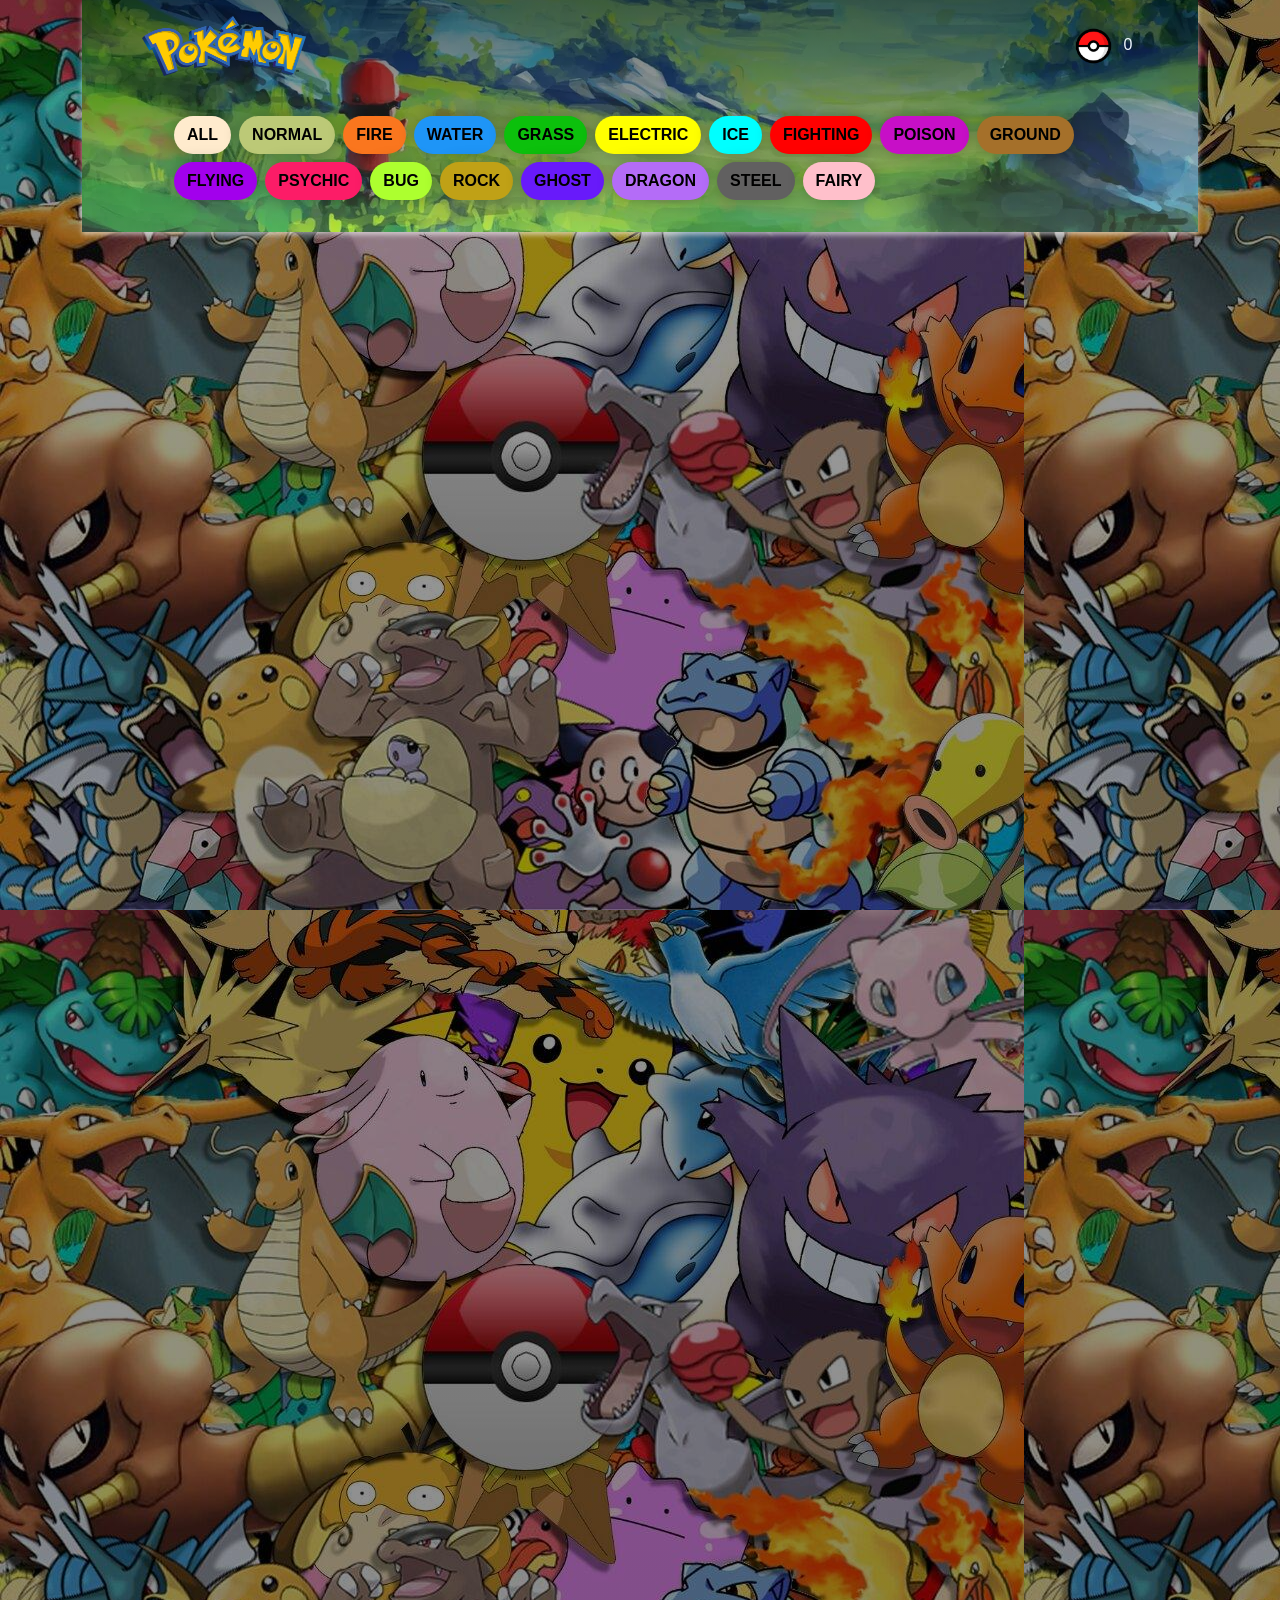
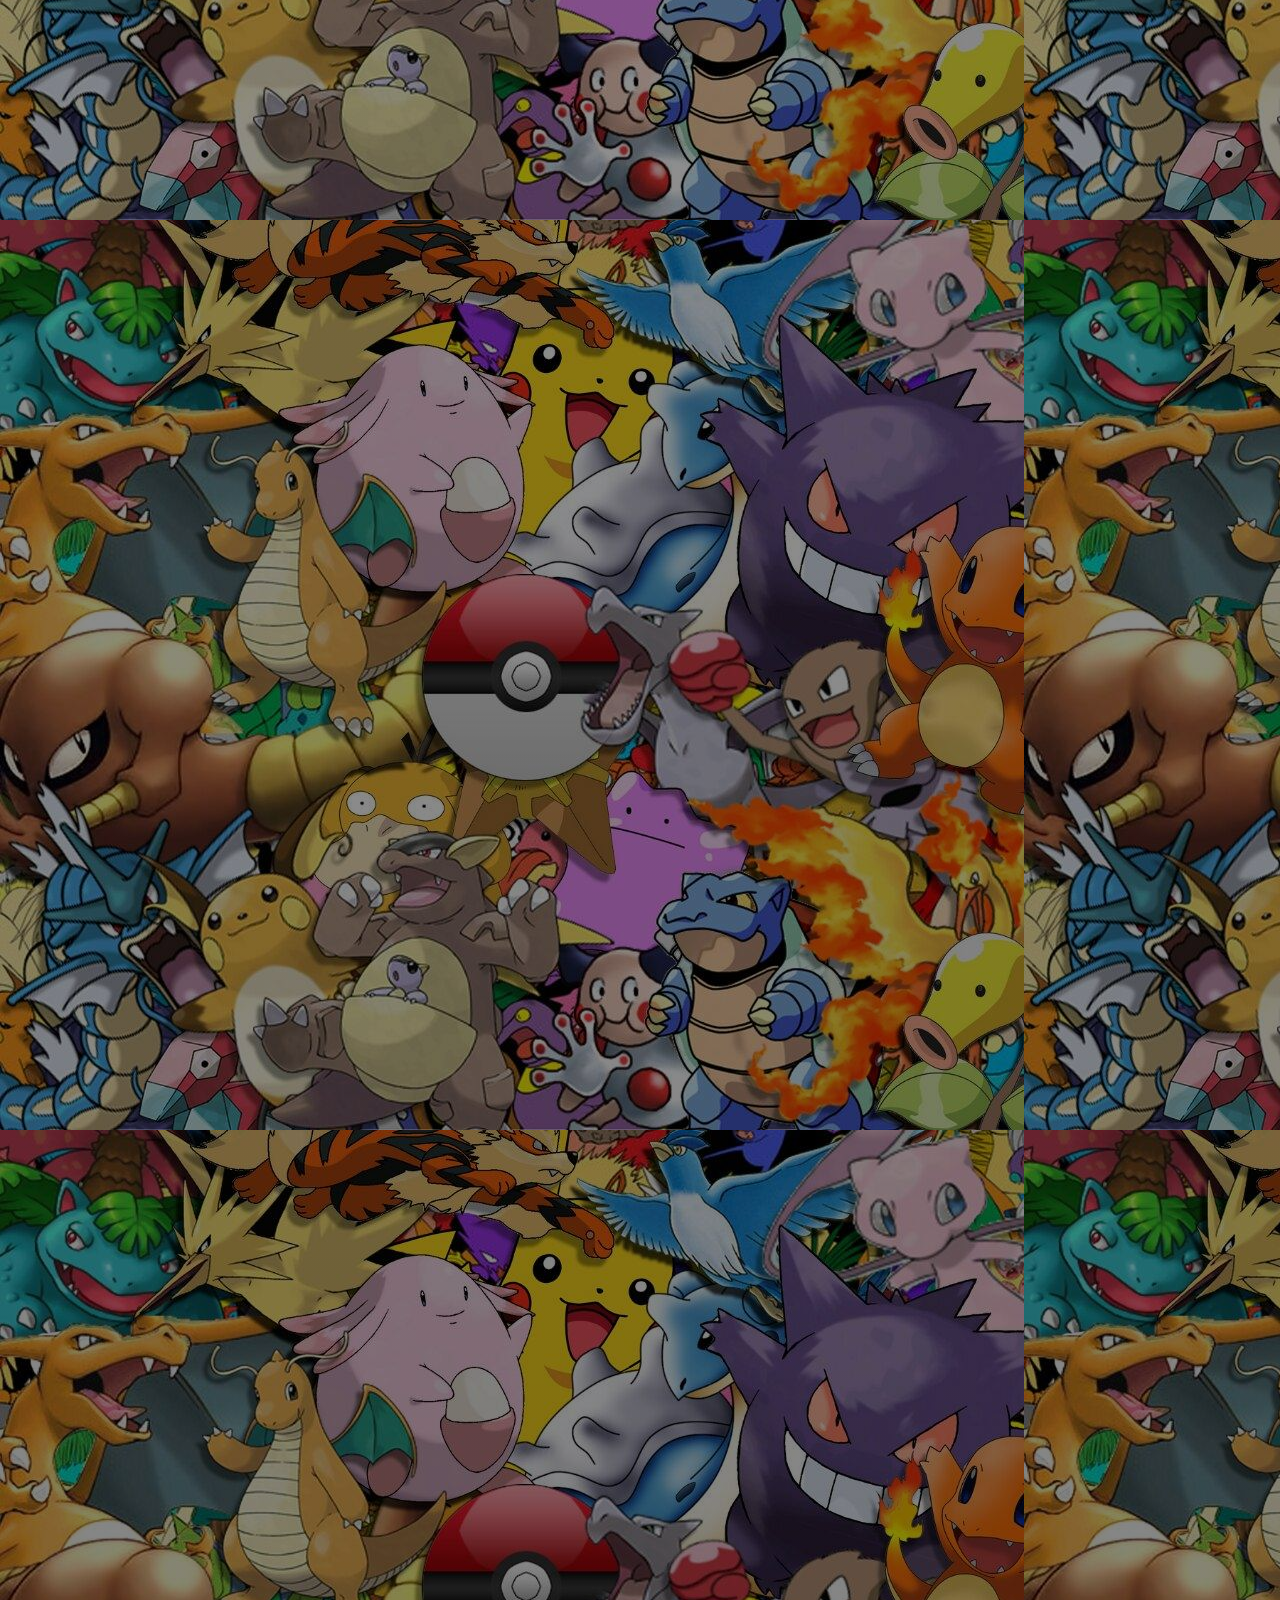
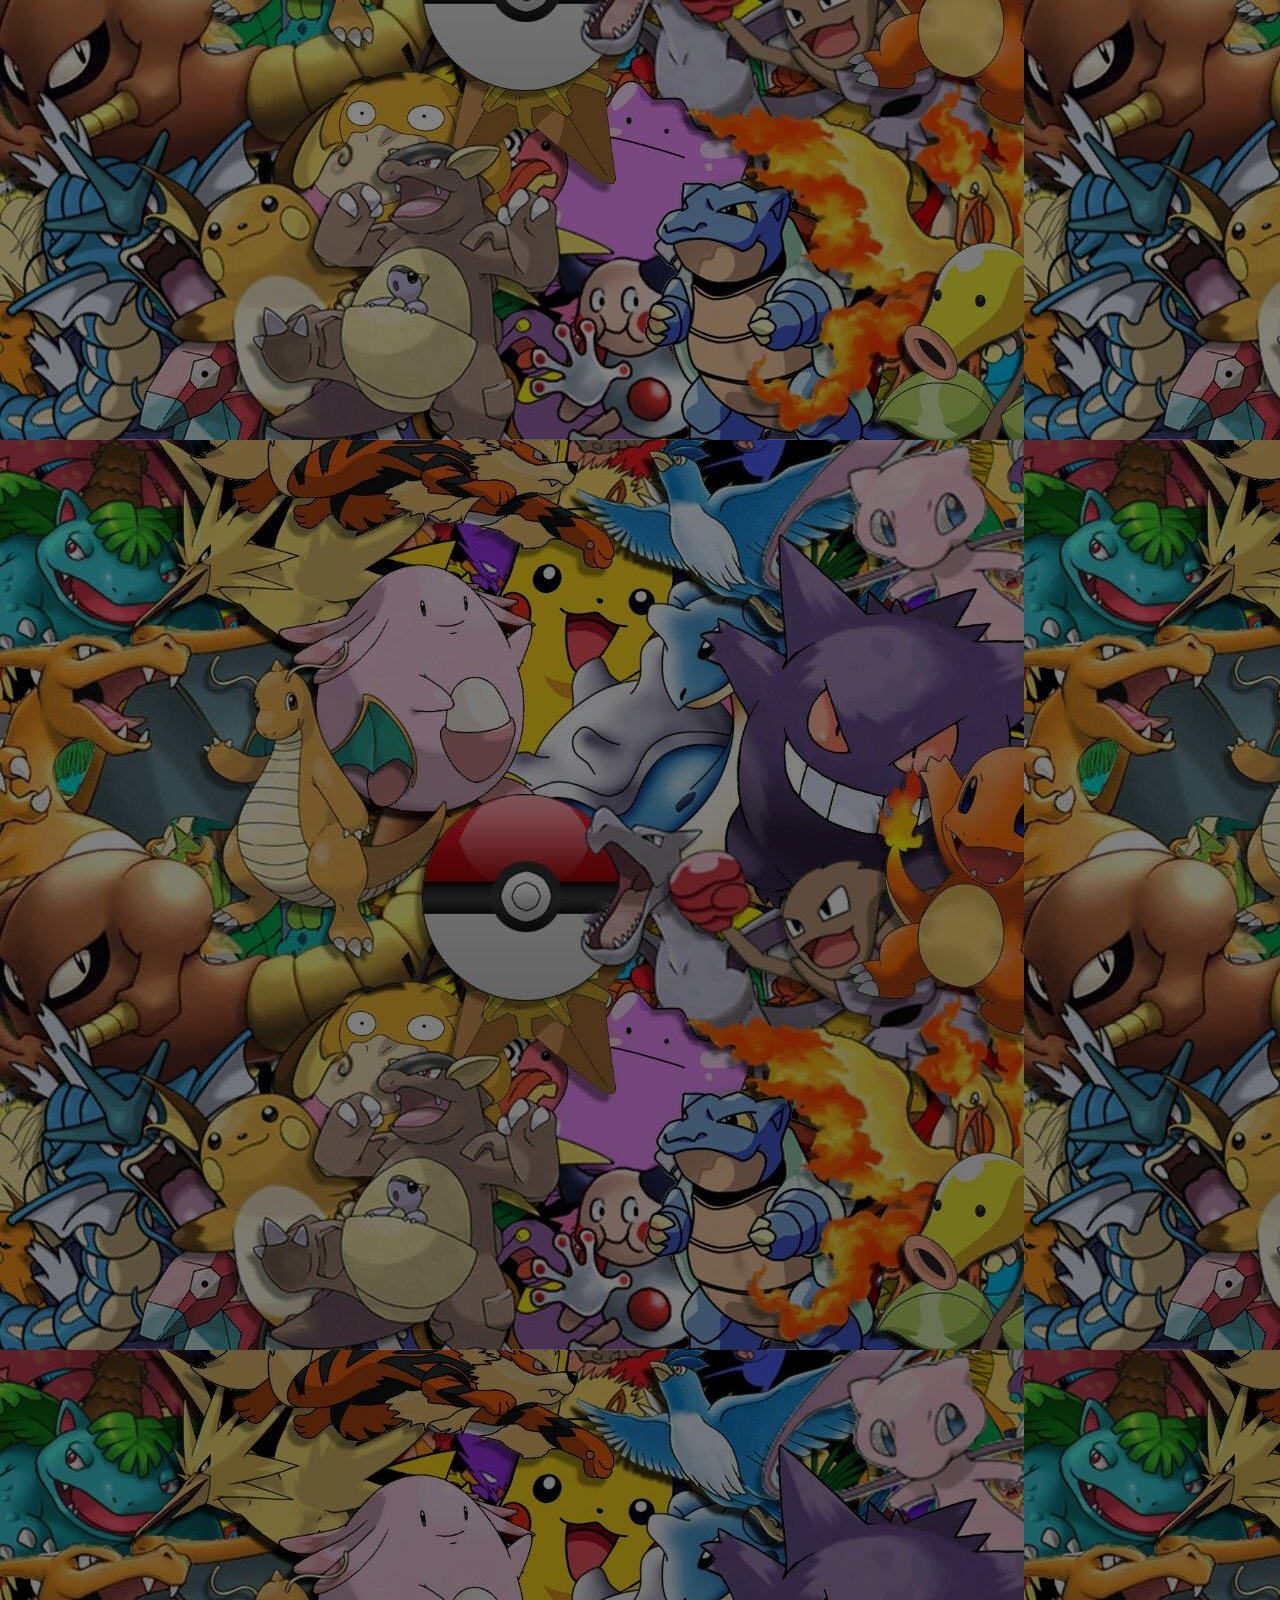
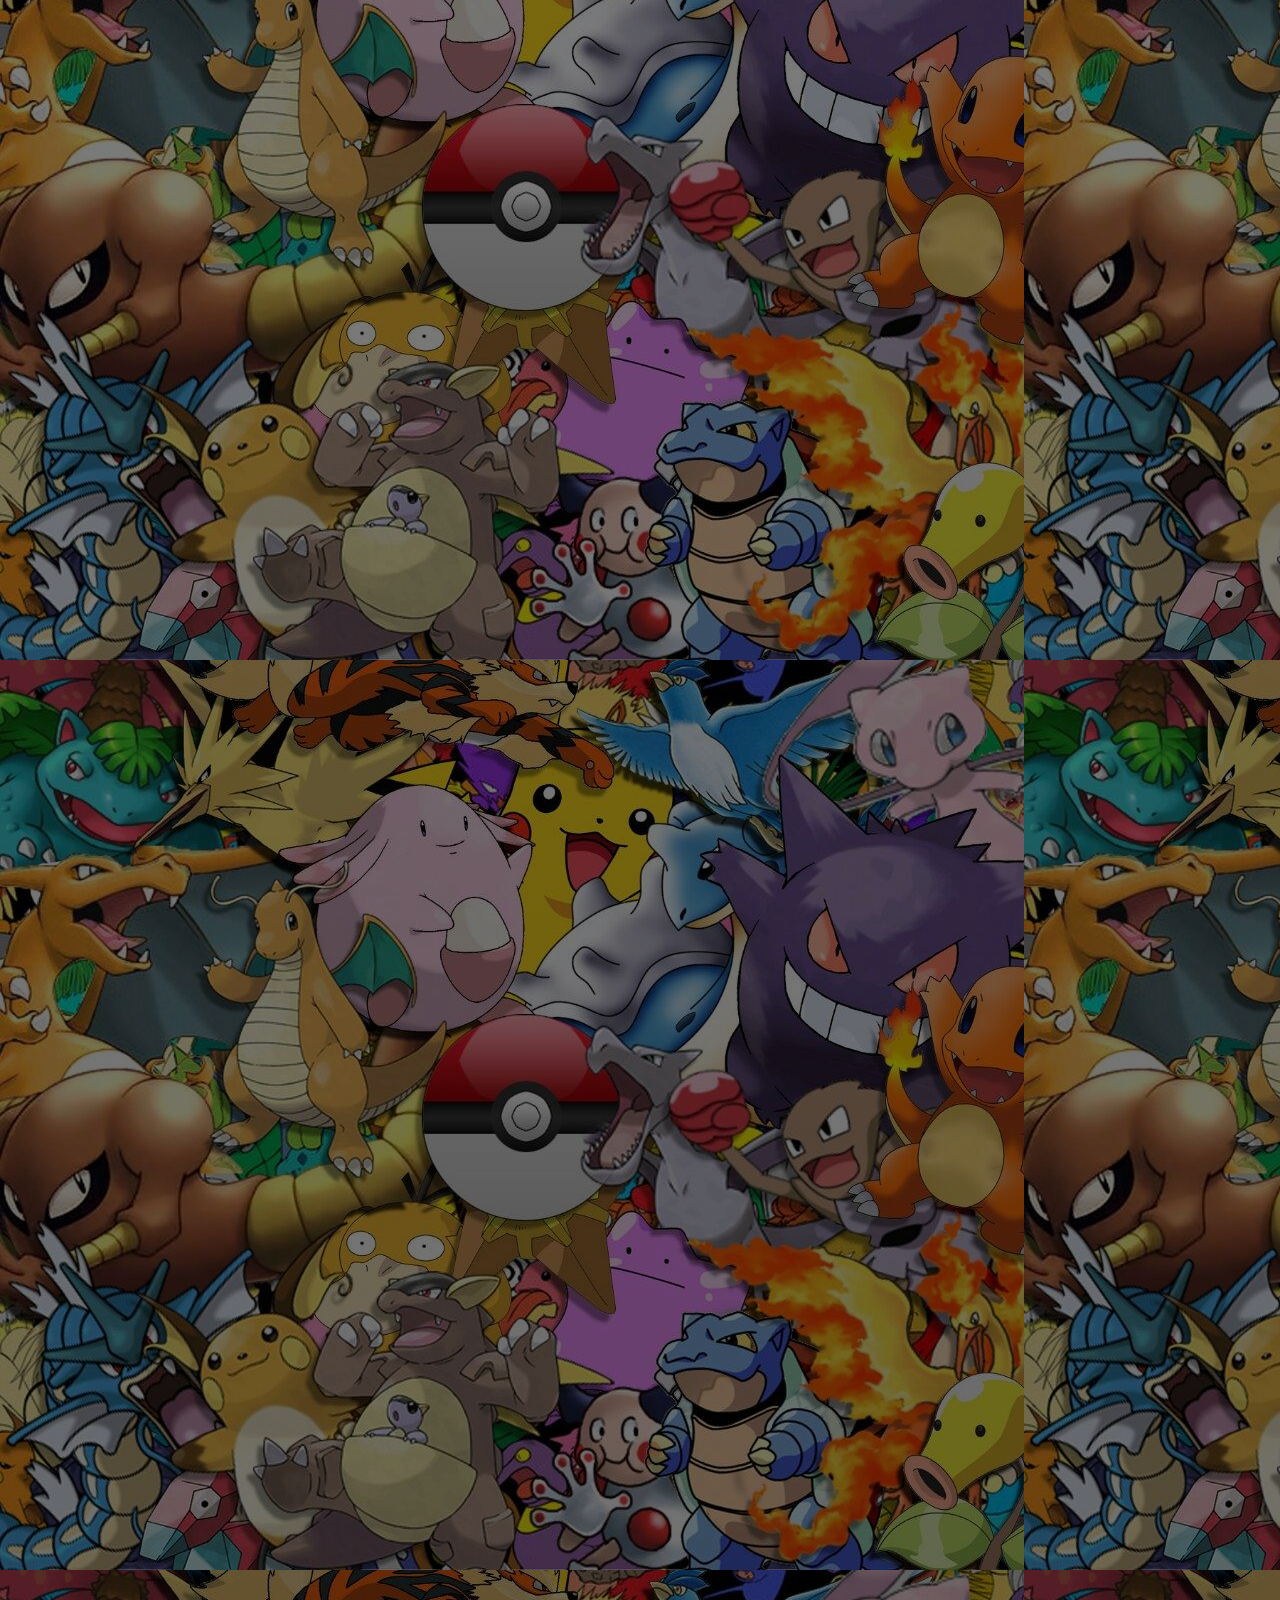
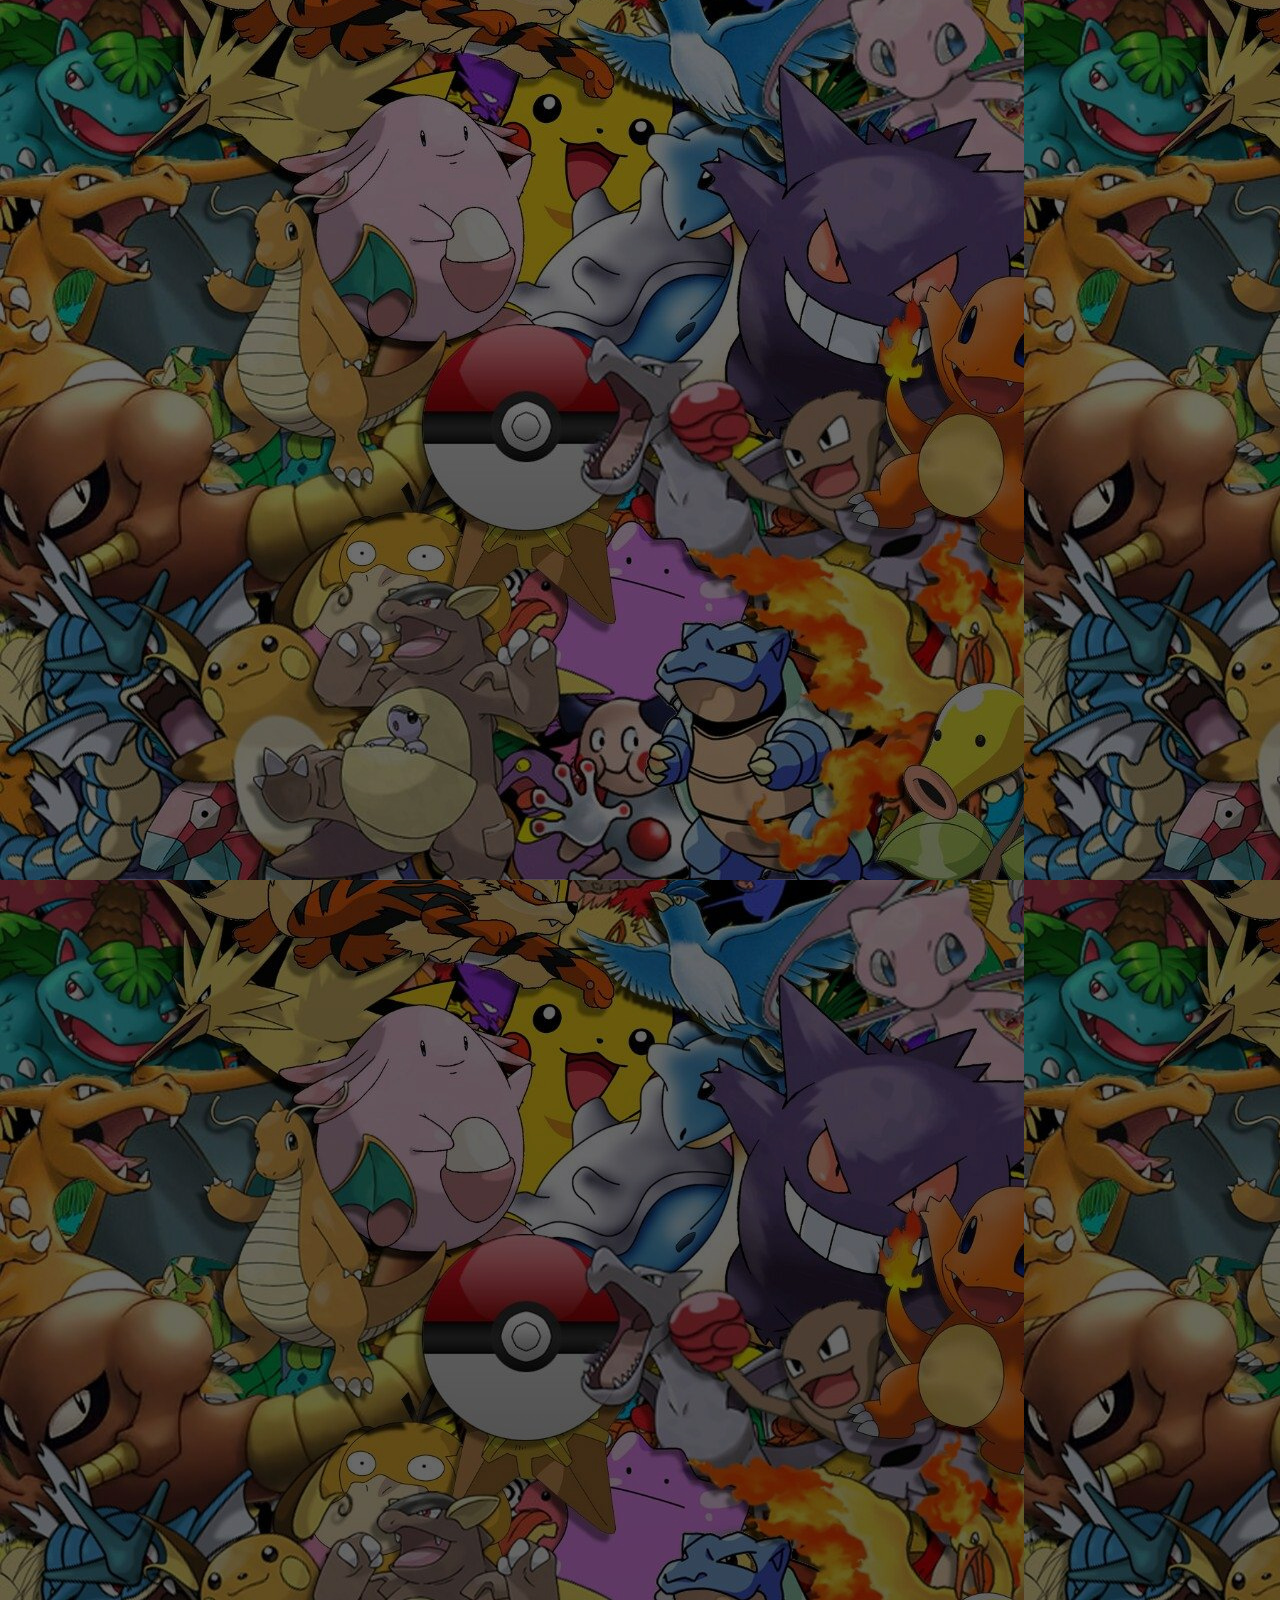
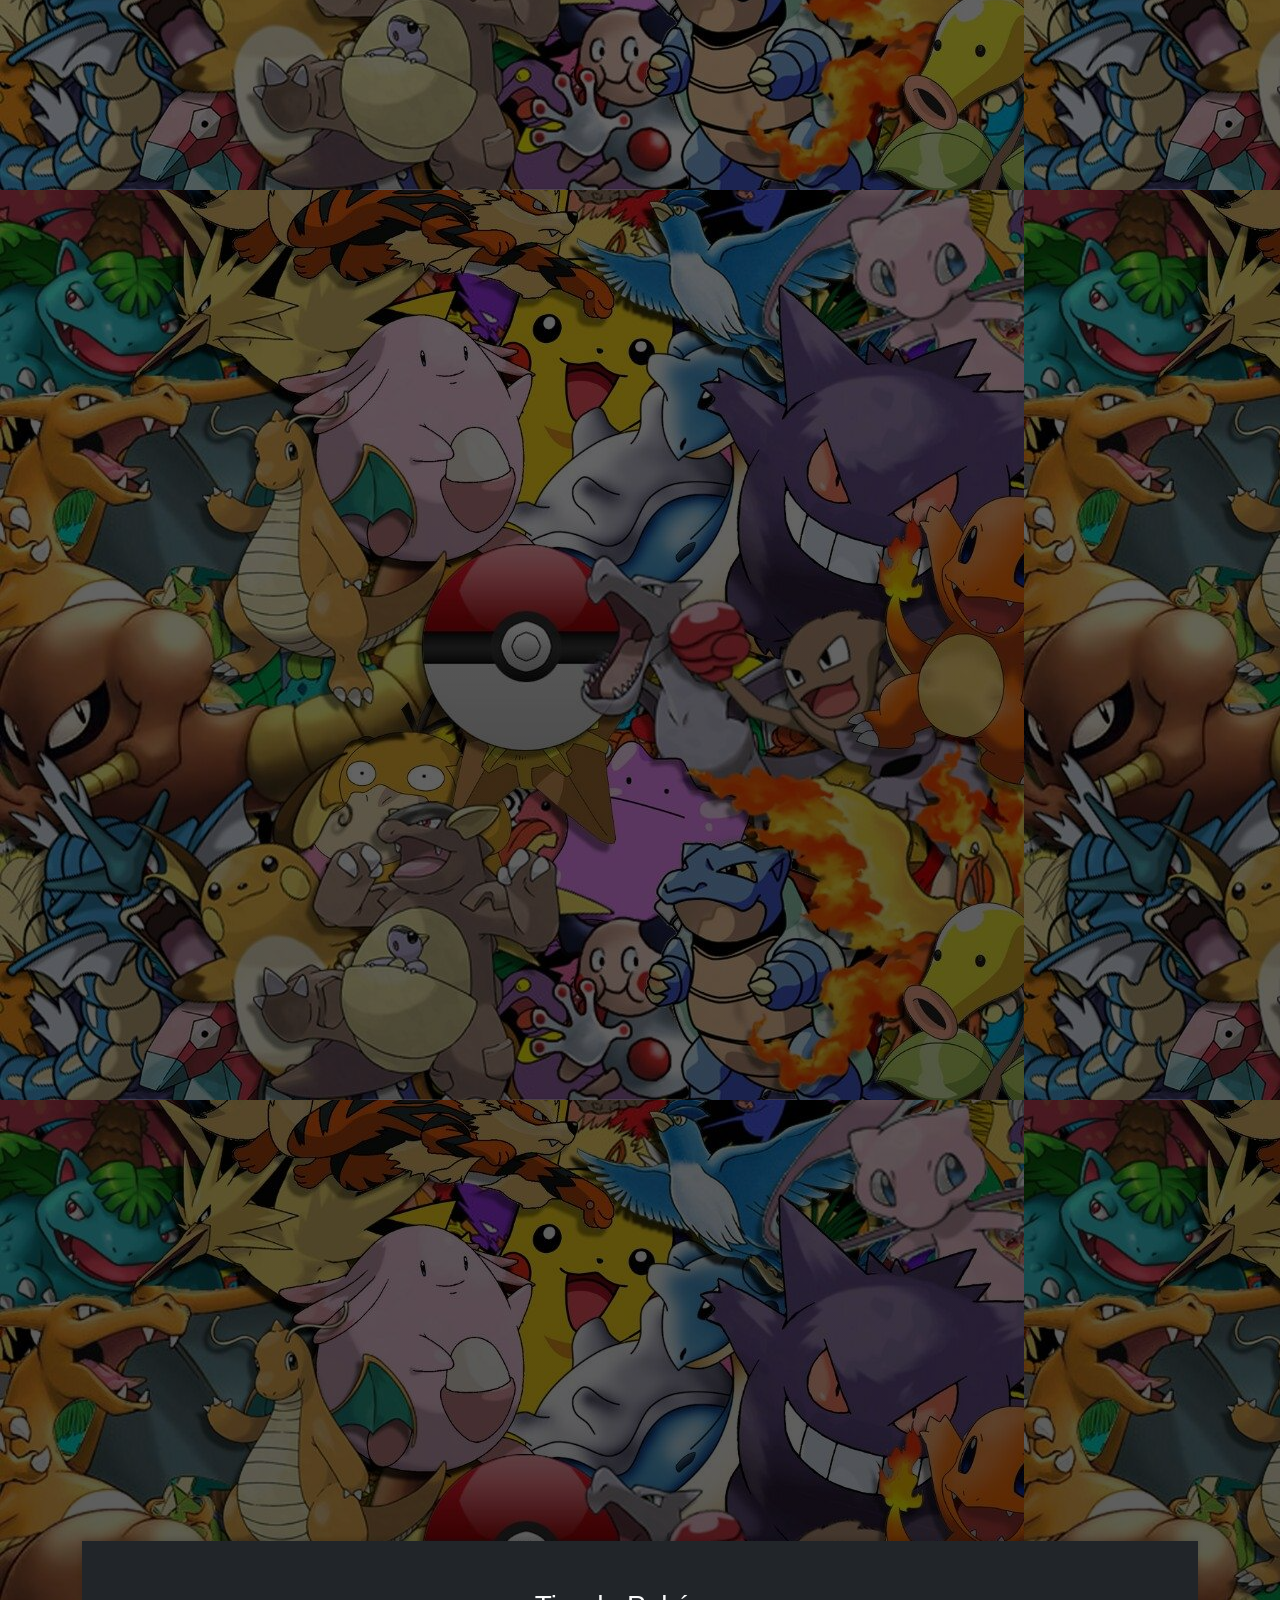
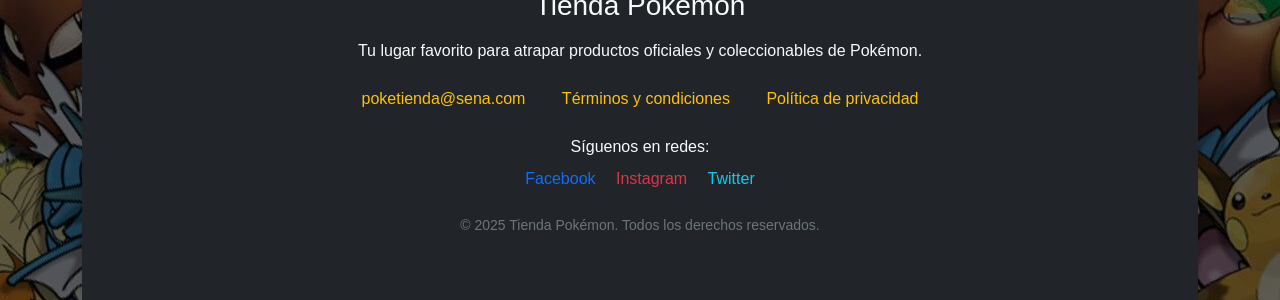
<file: index.html>
<!DOCTYPE html>
<html lang="en">
<head>
    <meta charset="UTF-8">
    <meta name="viewport" content="width=device-width, initial-scale=1.0">
    <title>Inicio</title>
    <link rel="stylesheet" href="css/bootstrap.min.css">
    <link rel="stylesheet" href="css/stilos.css">
</head>
<body class="container">
    <header class="header">
        <!--icono y logo-->
        <nav>
            <a href="index.html" > <img src="img/Pokémon_logo.svg.png" id="logo" alt="logo"></a>
            <div>
                <a href="carrito.html"> <img src="img/Poké_Ball_icon.svg.png" alt="compras"> <span id="cuenta-carrito">0</span></a>
            </div>
        </nav> 
        <!--menu hamburguesa-->
        <input type="checkbox" id="menu">
        <label for="menu">
            <p class="hamburguesa">&#9776</p>
        </label>
        <!--botones por tipo-->
        <nav class="nav">
            <ul class="nav-list">
                <li > <button class="btn todos btn-header" id="ver-todos" >all</button></li>
                <li > <button class="btn normal btn-header" id="normal" >normal</button></li>
                <li > <button class="btn fire btn-header" id="fire" >fire</button></li>
                <li > <button class="btn water btn-header" id="water" >water</button></li>
                <li > <button class="btn grass btn-header" id="grass" >grass</button></li>
                <li > <button class="btn electric btn-header" id="electric" >electric</button></li>
                <li > <button class="btn ice btn-header" id="ice" >ice</button></li>
                <li > <button class="btn fighting btn-header" id="fighting" >fighting</button></li>
                <li > <button class="btn poison btn-header" id="poison" >poison</button></li>
                <li > <button class="btn ground btn-header" id="ground" >ground</button></li>
                <li > <button class="btn flying btn-header" id="flying" >flying</button></li>
                <li > <button class="btn psychic btn-header" id="psychic" >psychic</button></li>
                <li > <button class="btn bug btn-header" id="bug" >bug</button></li>
                <li > <button class="btn rock btn-header" id="rock" >rock</button></li>
                <li > <button class="btn ghost btn-header" id="ghost" >ghost</button></li>
                <li > <button class="btn dragon btn-header" id="dragon" >dragon</button></li>
                <li > <button class="btn steel btn-header" id="steel" >steel</button></li>
                <li > <button class="btn fairy btn-header" id="fairy" >fairy</button></li>
            </ul>
        </nav>

    </header>

    <div class="row" id="lista-pokemon">
        <!--aqui va la carta con el pokemon-->
    </div>

    <footer class="bg-dark text-light py-5">
        <div class="container text-center">
          <h3 class="mb-3">Tienda Pokémon</h3>
          <p class="mb-4">Tu lugar favorito para atrapar productos oficiales y coleccionables de Pokémon.</p>
      
          <div class="mb-4">
            <a href="" class="text-warning mx-3 text-decoration-none">poketienda@sena.com</a>
            <a href="" class="text-warning mx-3 text-decoration-none">Términos y condiciones</a>
            <a href="" class="text-warning mx-3 text-decoration-none">Política de privacidad</a>
          </div>
      
          <div class="mb-4">
            <p class="mb-2">Síguenos en redes:</p>
            <a href="https://facebook.com" class="text-primary mx-2" target="_blank">Facebook</a>
            <a href="https://instagram.com" class="text-danger mx-2" target="_blank">Instagram</a>
            <a href="https://twitter.com" class="text-info mx-2" target="_blank">Twitter</a>
          </div>
      
          <p class="text-secondary small">© 2025 Tienda Pokémon. Todos los derechos reservados.</p>
        </div>
      </footer>
      


    <script src="https://cdn.jsdelivr.net/npm/bootstrap@5.3.5/dist/js/bootstrap.bundle.min.js" integrity="sha384-k6d4wzSIapyDyv1kpU366/PK5hCdSbCRGRCMv+eplOQJWyd1fbcAu9OCUj5zNLiq" crossorigin="anonymous"></script>
    <script src="js/codigo.js"></script>
    <script src="js/servicios.js"></script>

</body>
</html>
</file>
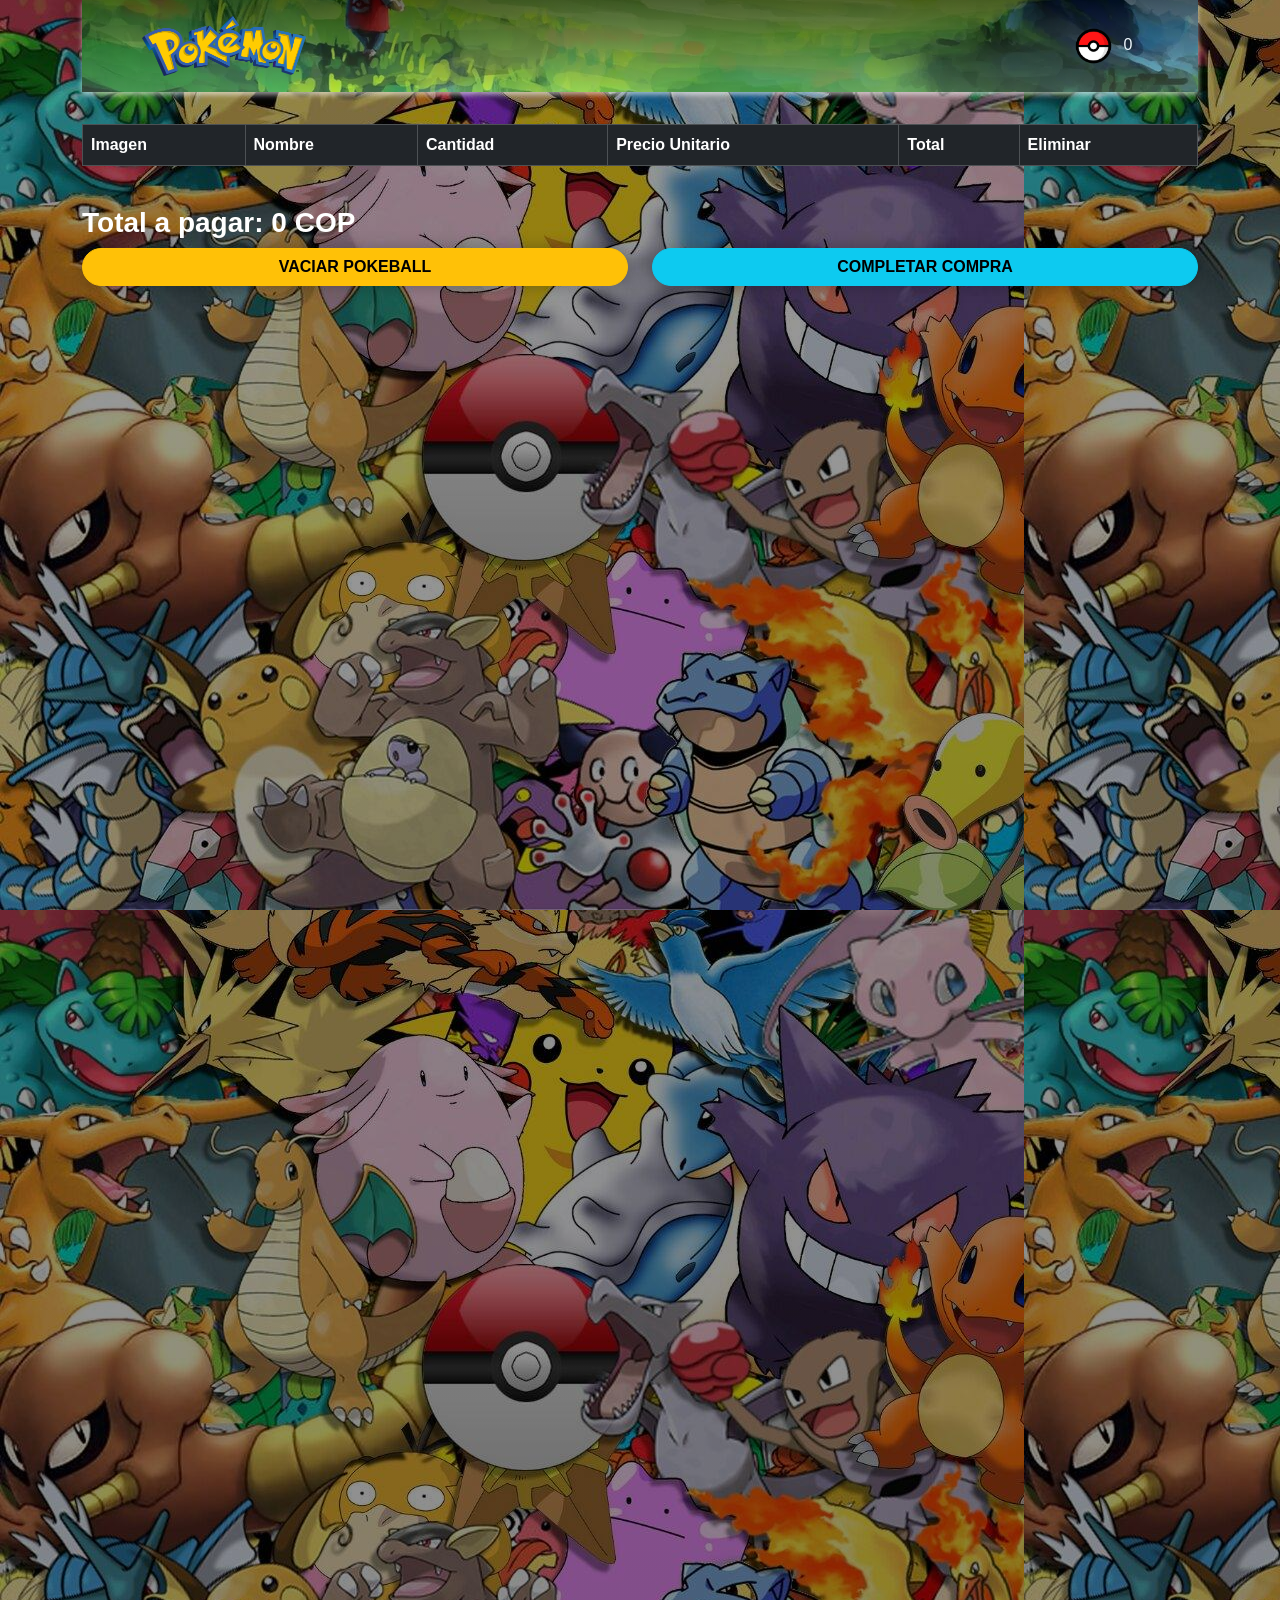
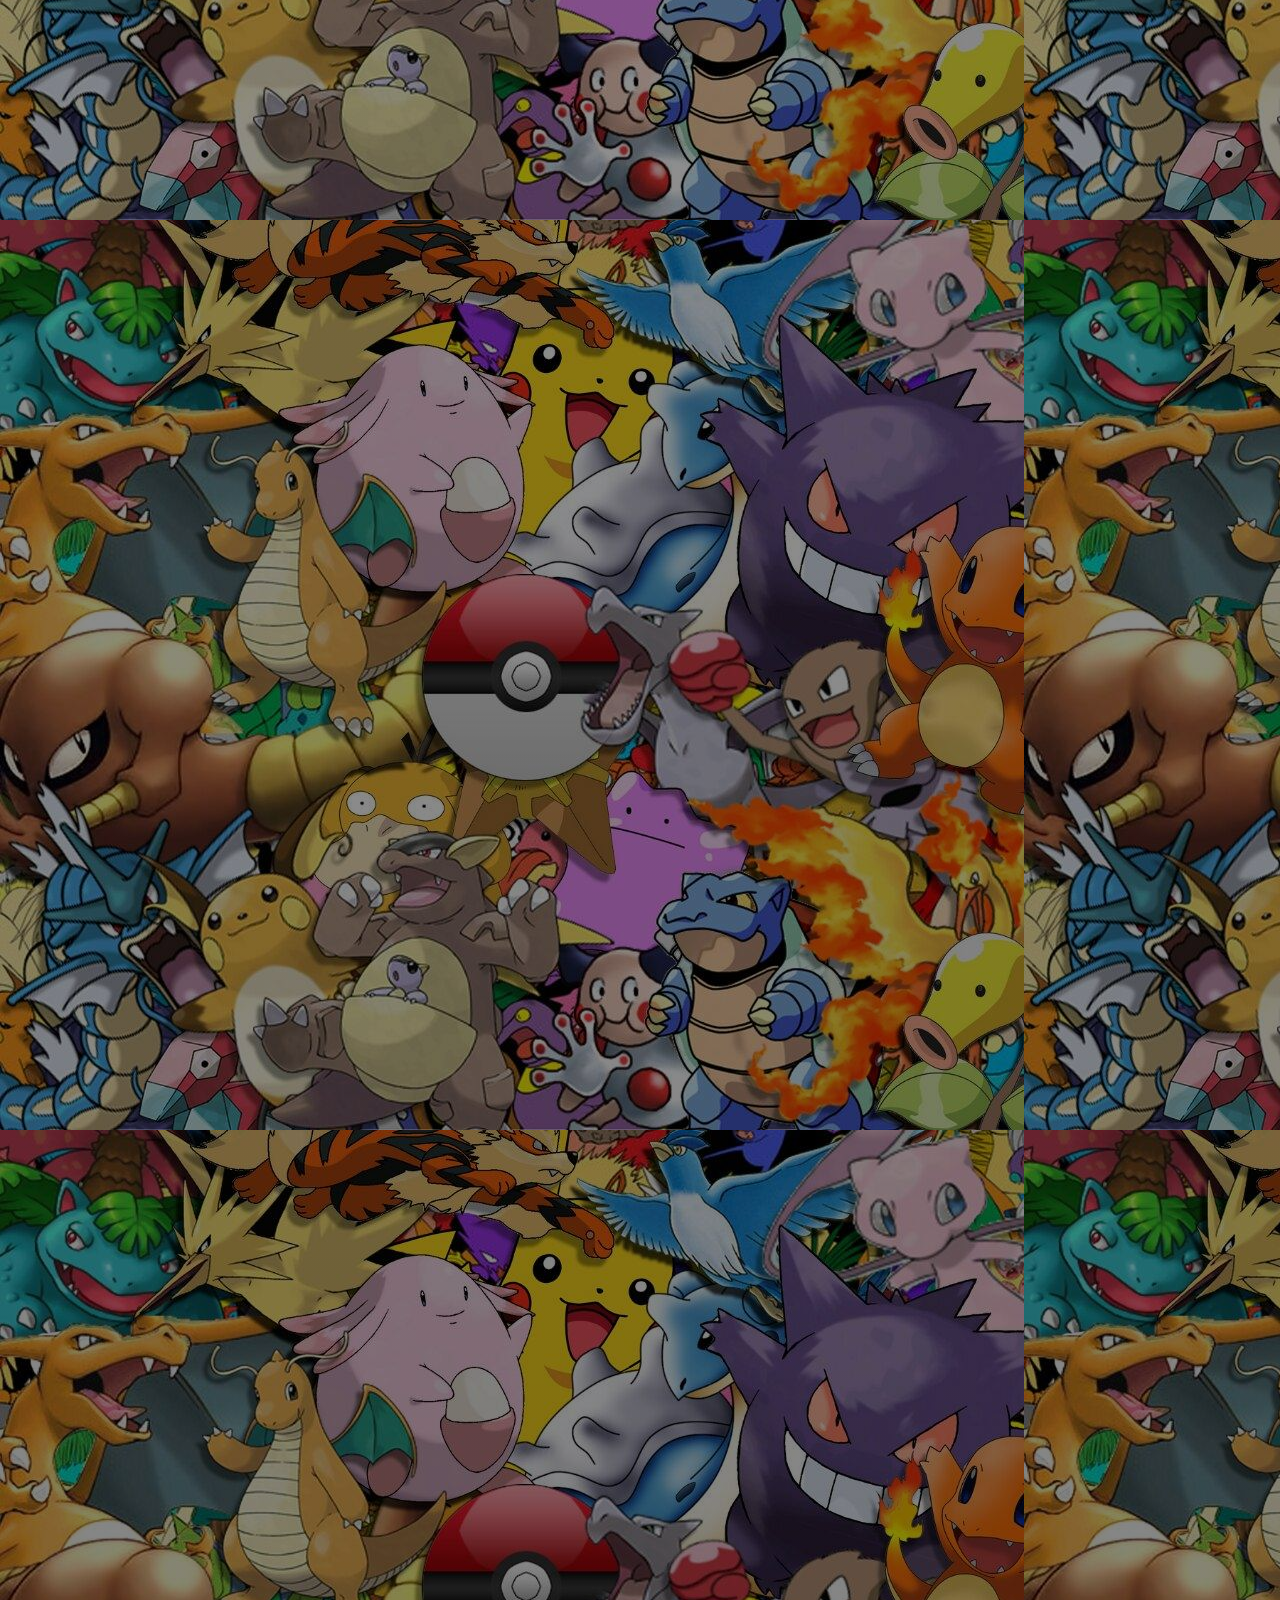
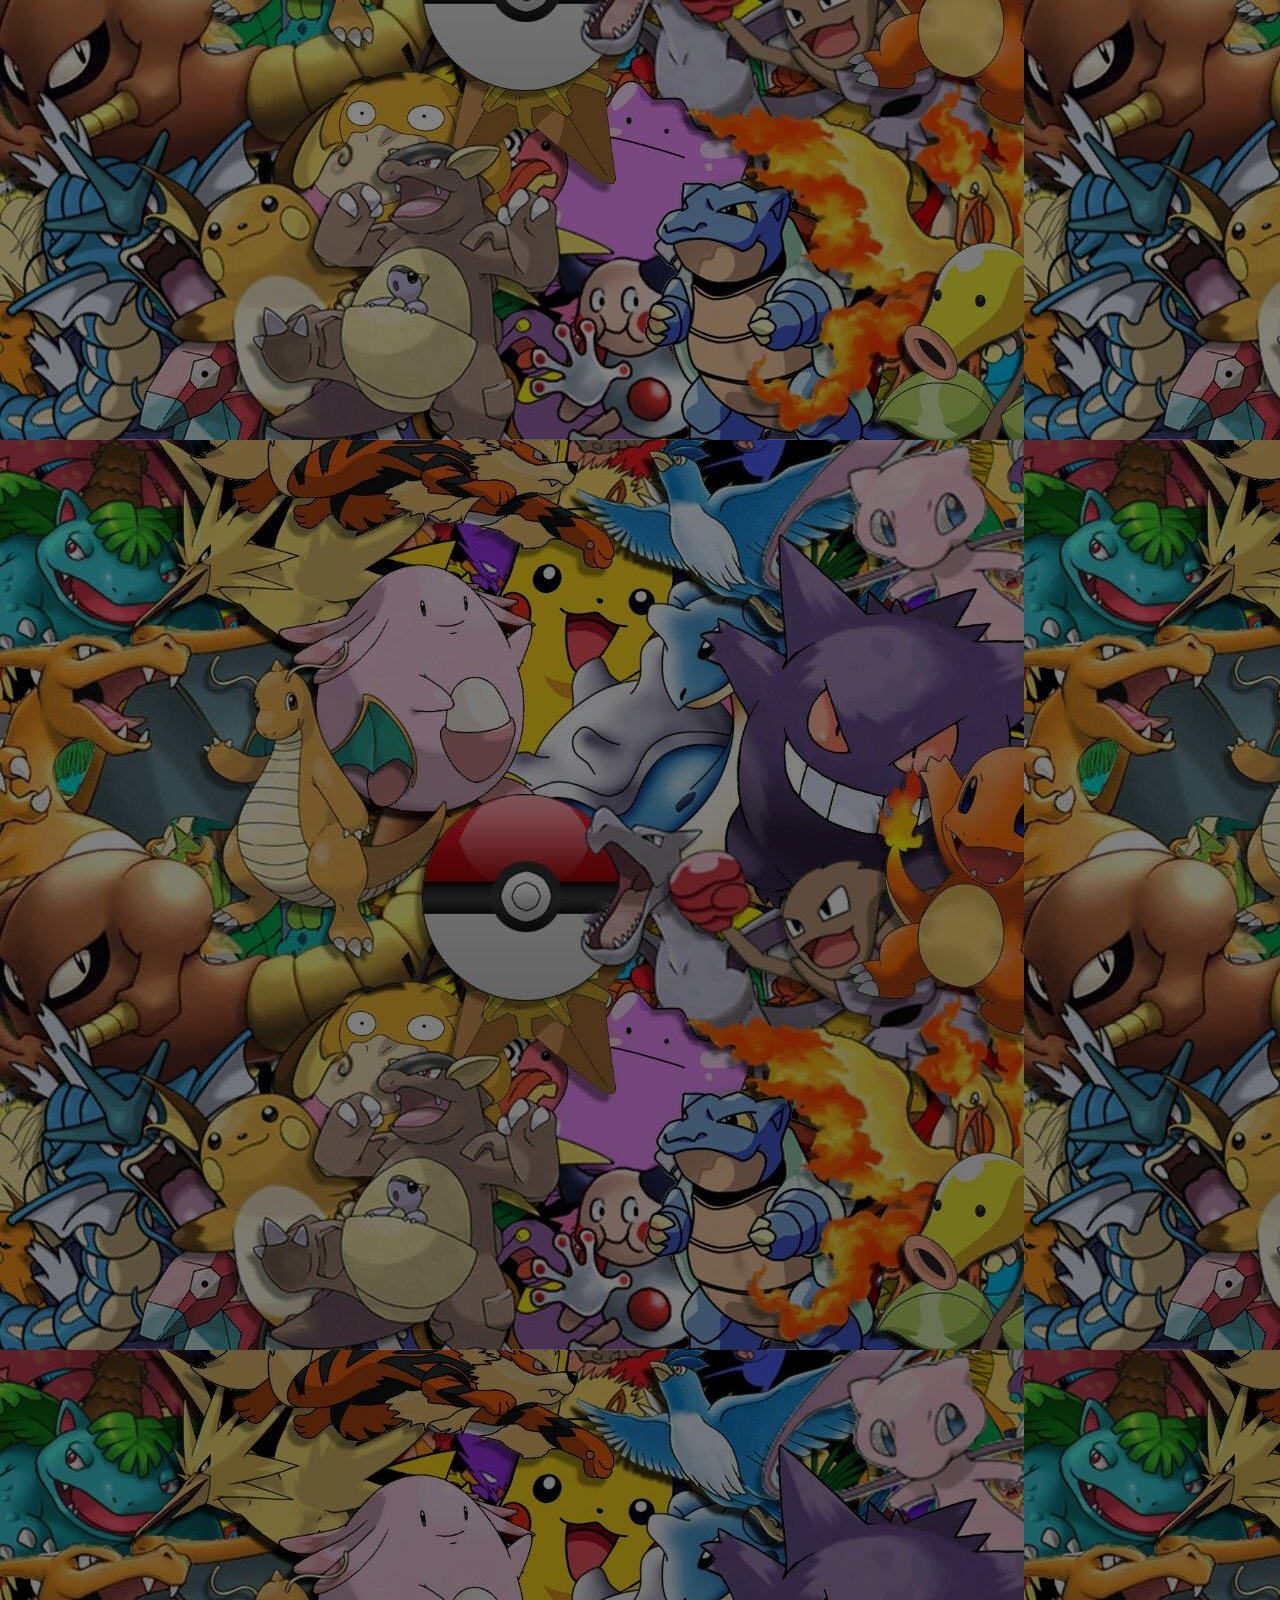
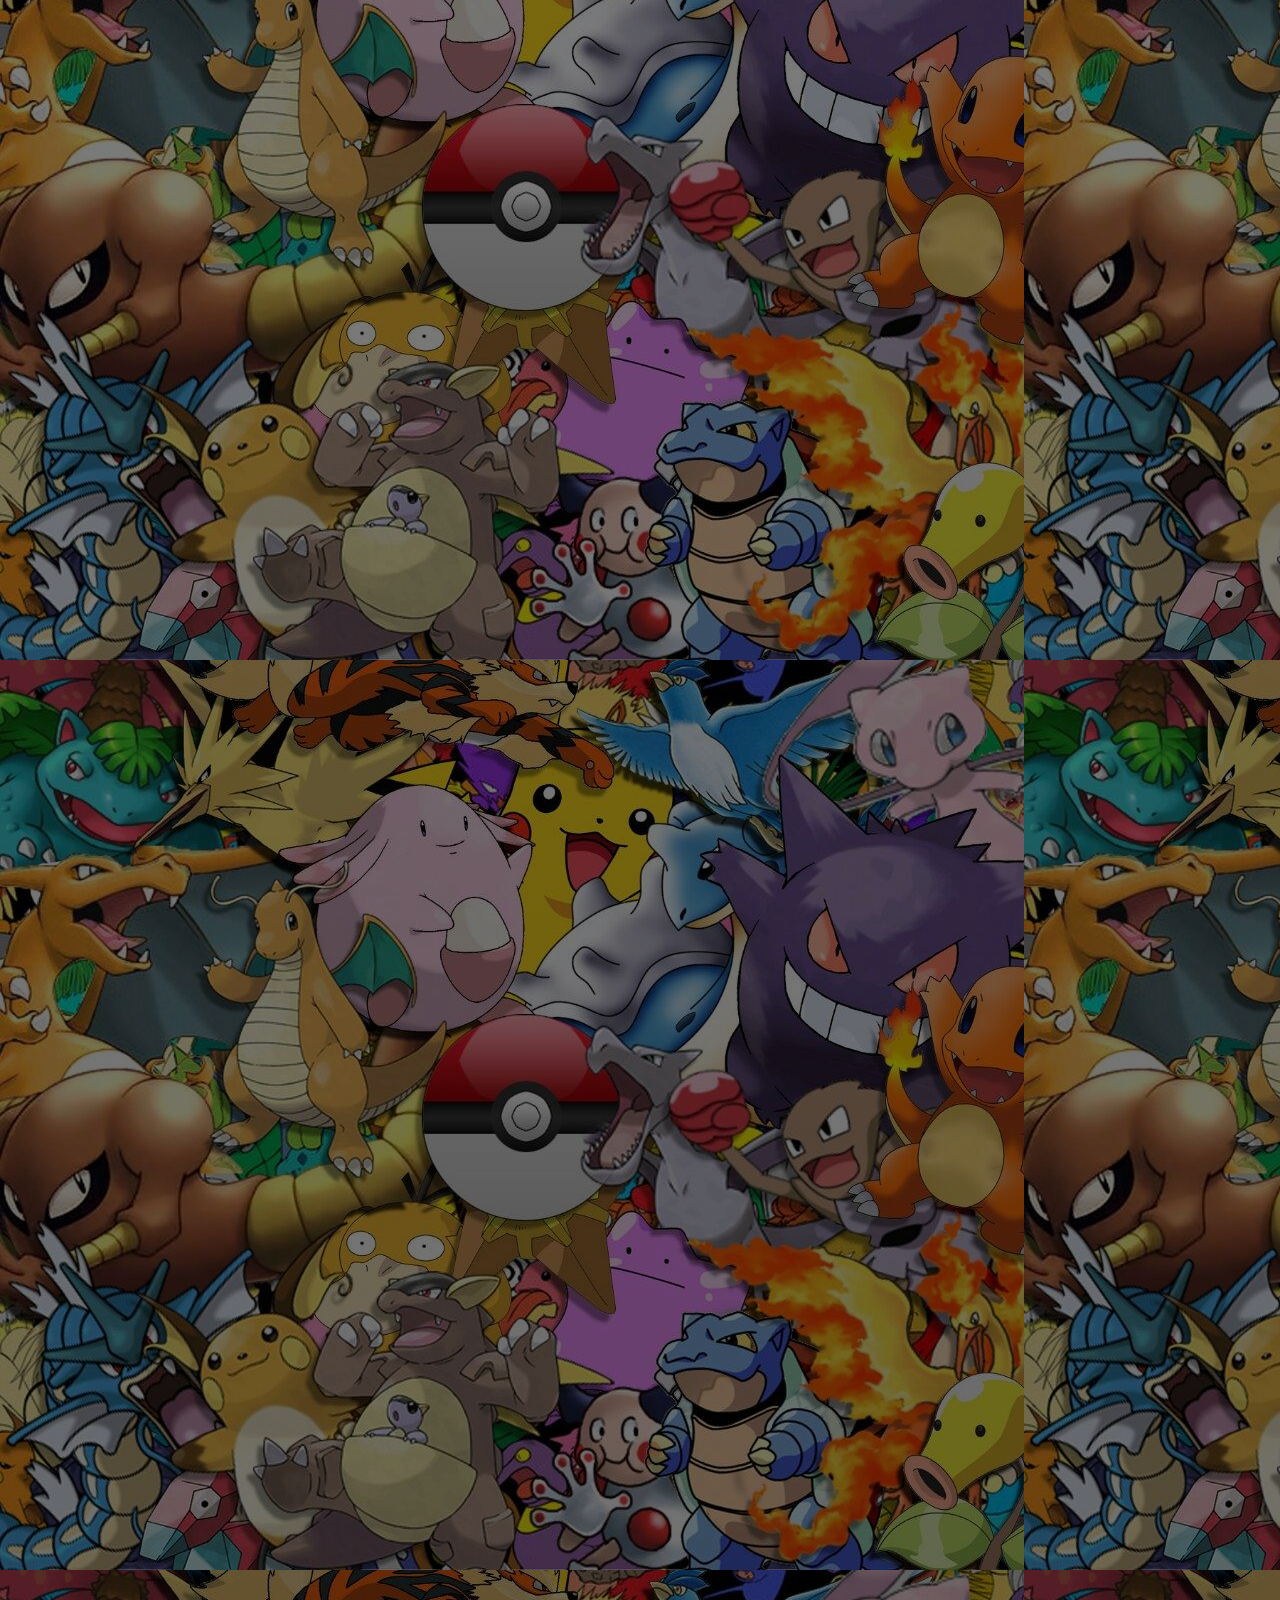
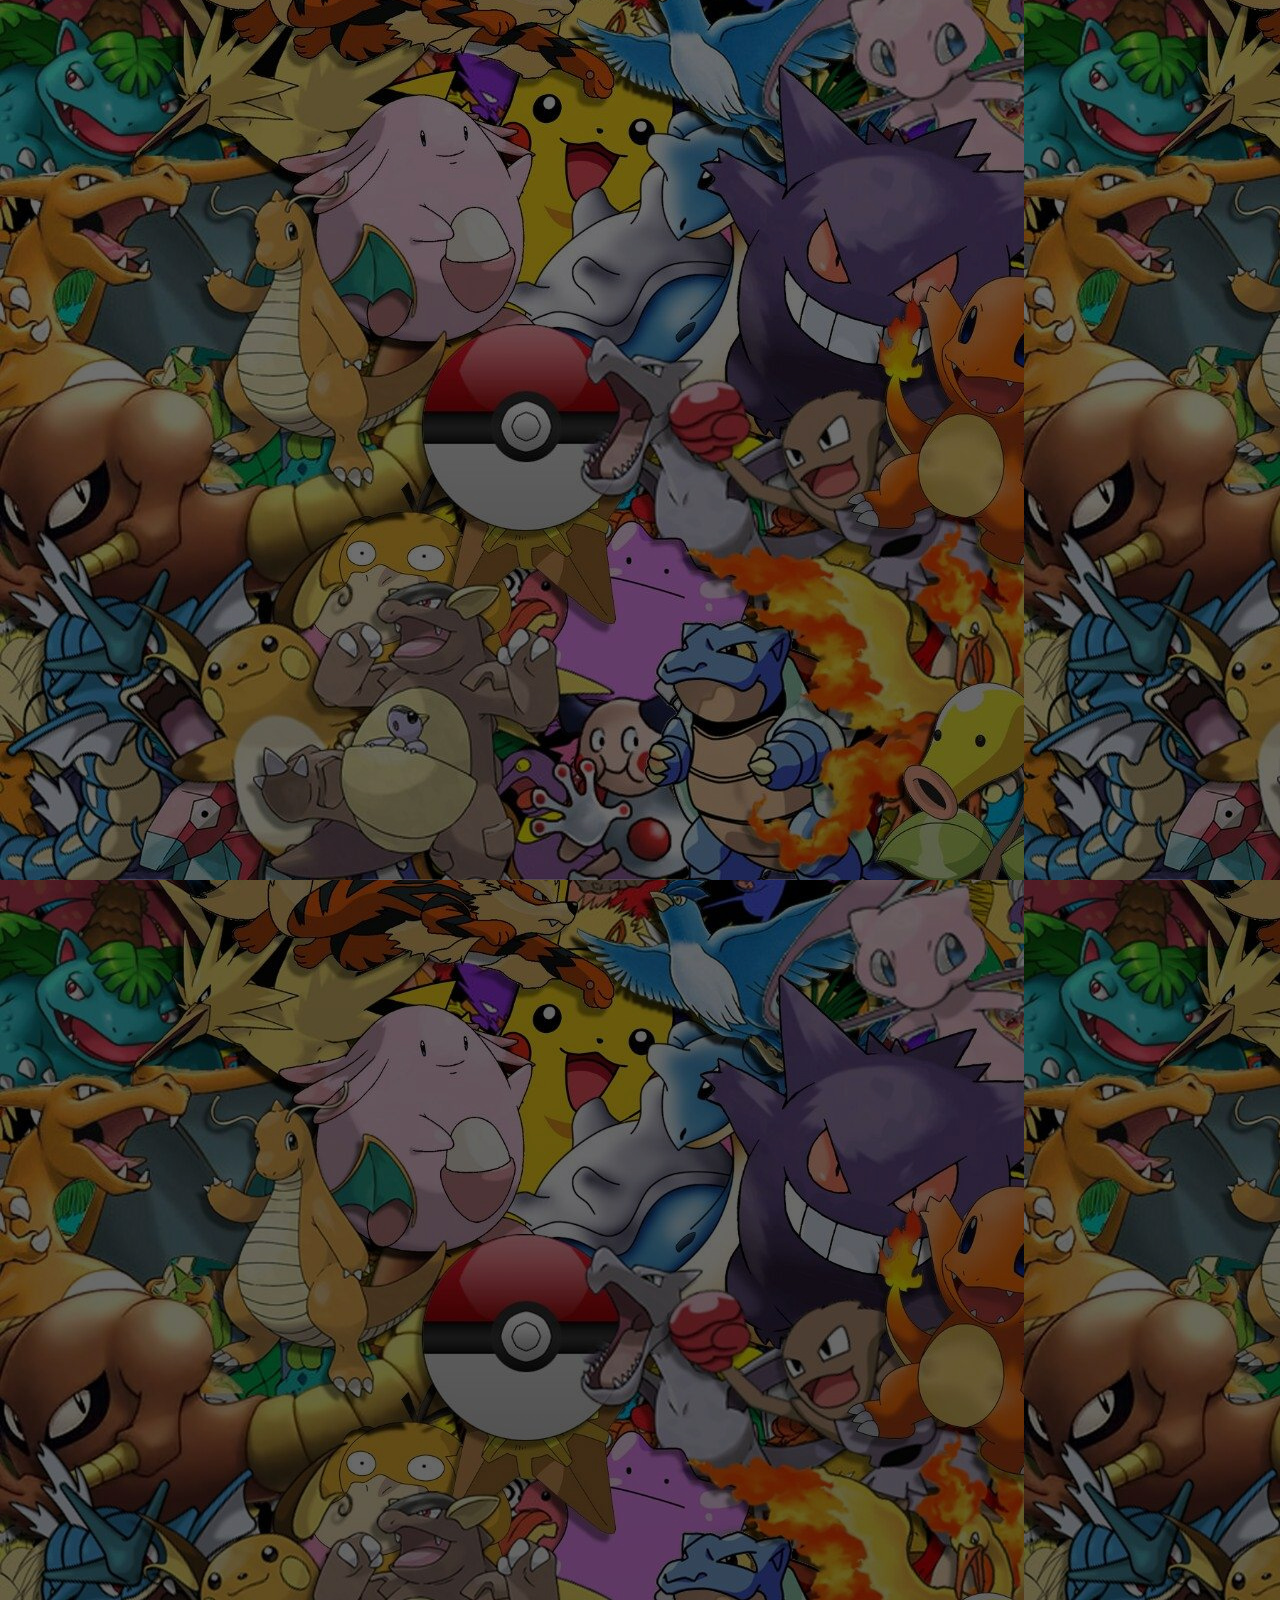
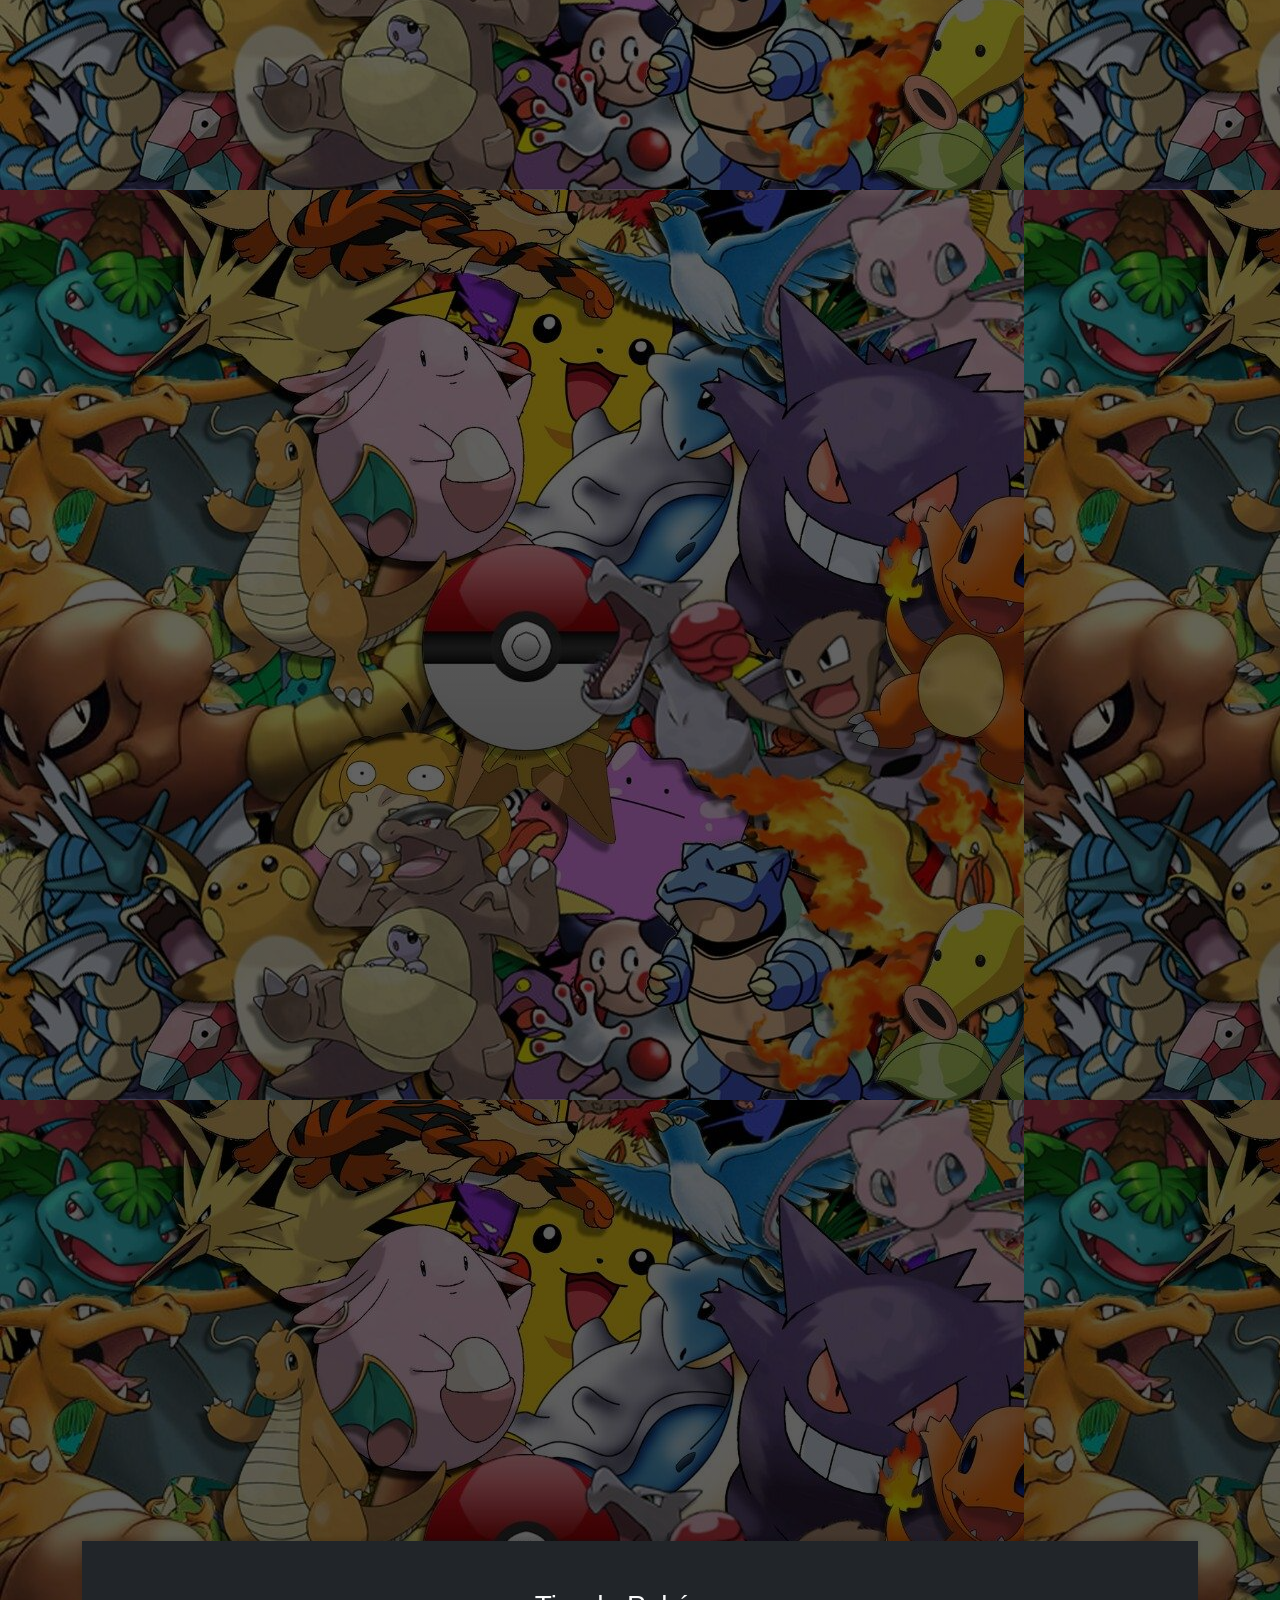
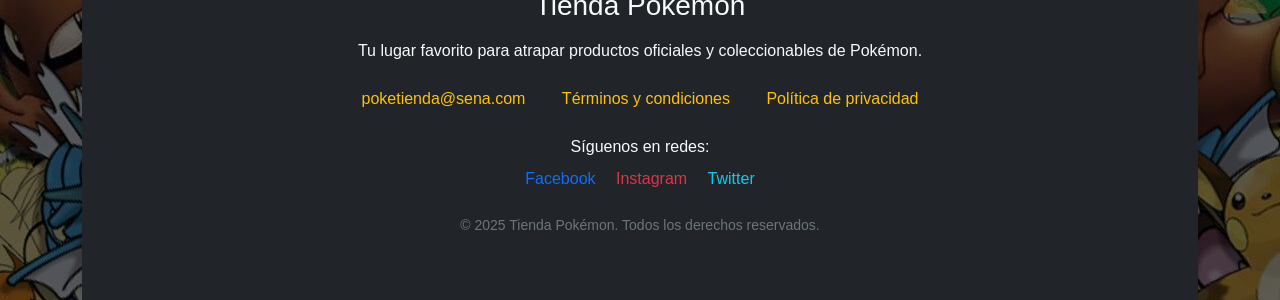
<file: carrito.html>
<!DOCTYPE html>
<html lang="en">
<head>
    <meta charset="UTF-8">
    <meta name="viewport" content="width=device-width, initial-scale=1.0">
    <title>Carrito</title>
    <link rel="stylesheet" href="css/bootstrap.min.css">
    <link rel="stylesheet" href="css/stilos.css">
</head>
<body class="container">
    <header>
      <!--icono y logo-->
        <nav>
            <a href="index.html" > <img src="img/Pokémon_logo.svg.png" id="logo" alt="logo"></a>
            <div>
              <a href=""> <img src="img/Poké_Ball_icon.svg.png" alt="compras"> <span id="cuenta-carrito">0</span></a>
            </div>
        </nav> 
    </header>
    <!--tabla para el carrito-->
  <table class="table table-bordered">
    <thead class="table-dark">
      <tr>
        <th>Imagen</th>
        <th>Nombre</th>
        <th>Cantidad</th>
        <th>Precio Unitario</th>
        <th>Total</th>
        <th>Eliminar</th>
      </tr>
    </thead>
    <tbody id="tabla-carrito">
      <!-- Aqui van los Pokemon del carrito -->
    </tbody>
  </table>
  <!--valor a pagar traido del js-->
  <h3 class="mt-4 titulo blanco">Total a pagar: <span id="total-general">0</span> COP</h3>
  <!--boton vaciar carrito y completar compra-->
  <div class="row">
    <div class="col">
      <button id="vaciar-carrito" class="btn btn-warning w-100">Vaciar Pokeball</button>
    </div>
    <div class="col">
      <button id="vaciar-carrito" class="btn btn-info w-100">Completar compra</button>
    </div>
  </div>

  <footer class="bg-dark text-light py-5">
    <div class="container text-center">
      <h3 class="mb-3">Tienda Pokémon</h3>
      <p class="mb-4">Tu lugar favorito para atrapar productos oficiales y coleccionables de Pokémon.</p>
  
      <div class="mb-4">
        <a href="" class="text-warning mx-3 text-decoration-none">poketienda@sena.com</a>
        <a href="" class="text-warning mx-3 text-decoration-none">Términos y condiciones</a>
        <a href="" class="text-warning mx-3 text-decoration-none">Política de privacidad</a>
      </div>
  
      <div class="mb-4">
        <p class="mb-2">Síguenos en redes:</p>
        <a href="https://facebook.com" class="text-primary mx-2" target="_blank">Facebook</a>
        <a href="https://instagram.com" class="text-danger mx-2" target="_blank">Instagram</a>
        <a href="https://twitter.com" class="text-info mx-2" target="_blank">Twitter</a>
      </div>
  
      <p class="text-secondary small">© 2025 Tienda Pokémon. Todos los derechos reservados.</p>
    </div>
  </footer>


  <script src="https://cdn.jsdelivr.net/npm/bootstrap@5.3.5/dist/js/bootstrap.bundle.min.js" integrity="sha384-k6d4wzSIapyDyv1kpU366/PK5hCdSbCRGRCMv+eplOQJWyd1fbcAu9OCUj5zNLiq" crossorigin="anonymous"></script>
  <script src="js/codigo.js"></script>
  <script src="js/servicios.js"></script>
</body>
</html>
</file>
<file: css/stilos.css>
header nav{
    display: flex;
    justify-content: space-between;
    margin: 0 60px;
}

body{
    font-family: 'Lucida Sans', 'Lucida Sans Regular', 'Lucida Grande', 'Lucida Sans Unicode', Geneva, Verdana, sans-serif;
    display: flex;
    flex-direction: column;
    height: 1100vh;
    background-image: linear-gradient(
    rgba(0, 0, 0, 0.4),
    rgba(0, 0, 0, 0.638)),
    url(../img/fondo3.jpg);
}

.imprimir img{
    max-width: 200px;
}

.card{
    box-shadow: 0 3px 5px rgba(26, 26, 26, 0.582);
    font-weight: 600;
    border-radius: 5vmax;
    background-color: rgba(238, 238, 238, 0.658);
}

.tipos{
    border-radius: 5vmax;
    display: inline-block;
    padding: .25rem .5rem;
    text-transform: uppercase;

}
.titulo{
    font-weight: 600;
}

header{
    box-shadow: 0 3px 5px rgba(255, 255, 255, 0.582);
    margin-bottom: 2em;
    background-color: white;
    padding: 1em 0;
    background-image: linear-gradient(
    rgba(0, 0, 0, 0.575),
    rgba(165, 165, 165, 0.315)),
    url(../img/fondo1.webp);
    background-position: bottom;
    background-repeat: no-repeat;
    
}

#logo{
    height: 60px;
}

header nav img {
height: 40px;
}

header nav div{
    display: flex;
    align-items: center;
    gap: 30px;
}

a {
    text-decoration: none;
    color: aliceblue;
    
}

#cuenta-carrito{
    border-radius: 100%;
    display: inline-block;
    width: 20px;
    line-height:20px;
    text-align: center;

}

footer{
    box-shadow: 0 -3px 5px rgba(0, 0, 0, 0.100);
    text-align: center;
    margin-top: auto;
}

li{
    list-style-type: none;
}

.nav-list{
    display: flex;
    align-items: center;
    flex-wrap: wrap;
    gap: .5rem;
    margin: 1em auto;
}

.btn{
    border-radius: 100vmax;
    font-weight: 600;
    box-shadow: 0 0 1rem rgba(0, 0, 0, 0.25);
    text-transform: uppercase;
}

header .btn {
    color:black;
}

.dropdown{
    margin-bottom: 1em;
}

.blanco{
    color: white;
}

.todos{
    background-color:blanchedalmond;
}
.normal{
    background-color: rgb(188, 201, 119);
}
.fire{
    background-color: rgb(250, 118, 30);
}
.water{
    background-color: rgb(30, 149, 247);
}
.grass{
    background-color: rgb(12, 192, 12);
}
.electric{
    background-color: yellow;
}
.ice{
    background-color: aqua;
}
.fighting{
background-color: red;
}
.poison{
    background-color: rgb(199, 15, 199);
}
.ground{
    background-color: rgb(165, 112, 42);
}
.flying{
    background-color: rgb(162, 0, 236);
}
.psychic{
    background-color: rgb(252, 28, 103);
}
.bug{
    background-color: greenyellow;
}
.rock{
    background-color: rgb(192, 161, 22);
}
.ghost{
    background-color: rgb(104, 26, 250);
}

.dragon{
    background-color: rgb(180, 108, 247);
}
.steel{
    background-color: rgb(97, 96, 96);
}
.fairy{
    background-color: pink;
}

.gris2{
    color: rgb(83, 83, 83);
}

#menu{
    display: none;
}


@media(max-width:570px){

    .hamburguesa{
        color: rgb(223, 8, 8);
        font-size: 30px;
    }

    #menu:checked ~ .nav{
        display: initial;
    }

    .nav{
        display: none;
        
    }
}

@media(min-width:571px){
    .hamburguesa{
        display: none;
    }
}
</file>
